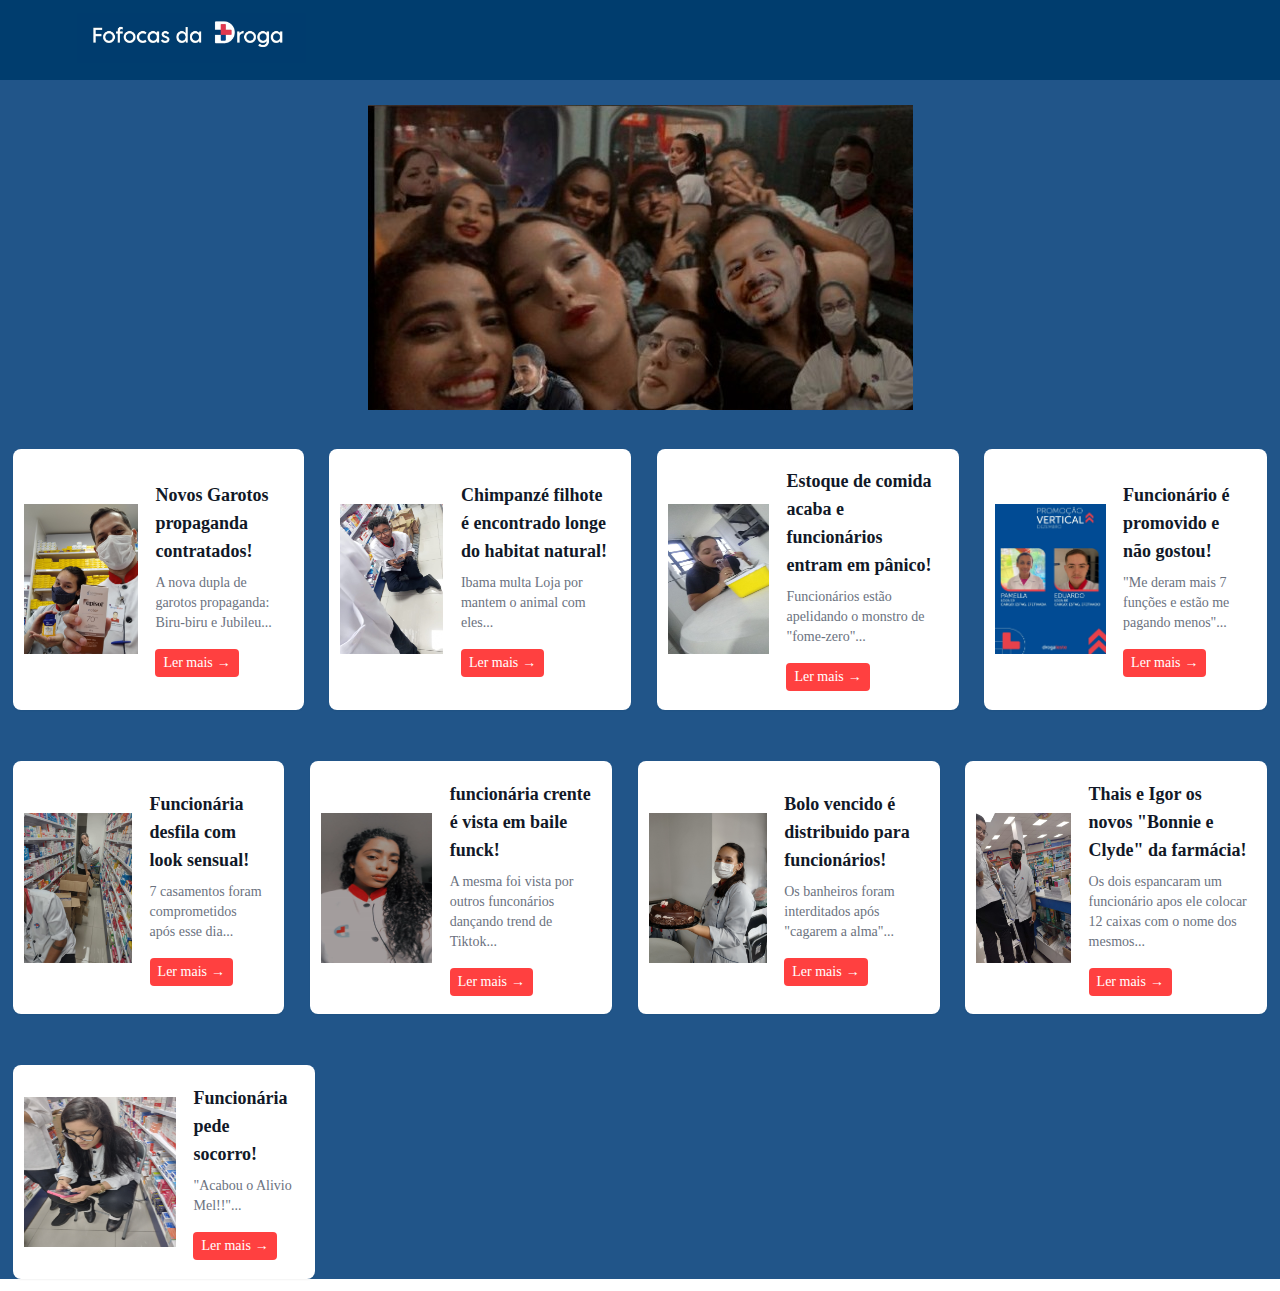
<file: index.html>
<!DOCTYPE html>
<html lang="en">
<head>
    <meta charset="UTF-8">
    <meta name="viewport" content="width=device-width, initial-scale=1.0">
    <title>Fofocas da Droga</title>
    <link rel="stylesheet" href="index.css">
    <link rel="icon" type="image/png" href="./img/icon.jpg">
</head>
<body>
    
    <nav>
        <div class="titulo">
            <img src="./img/titulo.jpg" alt="" height="50px">
        </div>
    </nav>

    <main>
        <div class="central">
            <img src="./img/Logo.jpg">
        </div>
        <div class="cartinha">
            <div class="card">
                <div class="image"><img src="./img/ale a amanda.jpg" object-fit="cover" width="100%" height="150px" border-radius="8px" alt=""></div>
                <div class="content">
                    <a href="#">
                        <span class="title">
                        Novos Garotos propaganda contratados!
                        </span>
                    </a>
                        <p class="desc">
                        A nova dupla de garotos propaganda: Biru-biru e Jubileu...
                        </p> 
                    <a class="action" href="artigo-ale.html">
                        Ler mais
                        <span aria-hidden="true">
                        →
                        </span>
                    </a>
                </div>
            </div>
            <div class="card">
                <div class="image"><img src="./img/ana no celular.jpg" object-fit="cover" width="100%" height="150px" border-radius="8px" alt=""></div>
                <div class="content">
                    <a href="#">
                        <span class="title">
                        Chimpanzé filhote é encontrado longe do habitat natural!
                        </span>
                    </a>
                        <p class="desc">
                        Ibama multa Loja por mantem o animal com eles...
                        </p> 
                    <a class="action" href="artigo-ana.html">
                        Ler mais
                        <span aria-hidden="true">
                        →
                        </span>
                    </a>
                </div>
            </div> 
            <div class="card">
                <div class="image"><img src="./img/andressa comendo.jpg" object-fit="cover" width="100%" height="150px" border-radius="8px" alt=""></div>
                <div class="content">
                    <a href="#">
                        <span class="title">
                        Estoque de comida acaba e funcionários entram em pânico!
                        </span>
                    </a>
                        <p class="desc">
                        Funcionários estão apelidando o monstro de "fome-zero"...
                        </p> 
                    <a class="action" href="#">
                        Ler mais
                        <span aria-hidden="true">
                        →
                        </span>
                    </a>
                </div>
            </div>  
            <div class="card">
                <div class="image"><img src="./img/edu promovido.jpg" object-fit="cover" width="100%" height="150px" border-radius="8px" alt=""></div>
                <div class="content">
                    <a href="#">
                        <span class="title">
                        Funcionário é promovido e não gostou!
                        </span>
                    </a>
                        <p class="desc">
                        "Me deram mais 7 funções e estão me pagando menos"...
                        </p> 
                    <a class="action" href="#">
                        Ler mais
                        <span aria-hidden="true">
                        →
                        </span>
                    </a>
                </div>
            </div>  
        </div>
        <div class="cartelinha">
        <div class="card">
            <div class="image"><img src="./img/Rosi fazendo pose.jpg" object-fit="cover" width="100%" height="150px" border-radius="8px" alt=""></div>
            <div class="content">
                <a href="#">
                    <span class="title">
                    Funcionária desfila com look sensual!
                    </span>
                </a>
                    <p class="desc">
                    7 casamentos foram comprometidos após esse dia...
                    </p> 
                <a class="action" href="#">
                    Ler mais
                    <span aria-hidden="true">
                    →
                    </span>
                </a>
            </div>
        </div> 
        <div class="card">
            <div class="image"><img src="./img/Ingrid.jpg" object-fit="cover" width="100%" height="150px" border-radius="8px" alt=""></div>
            <div class="content">
                <a href="#">
                    <span class="title">
                    funcionária crente é vista em baile funck!
                    </span>
                </a>
                    <p class="desc">
                    A mesma foi vista por outros funconários dançando trend de Tiktok...
                    </p> 
                <a class="action" href="#">
                    Ler mais
                    <span aria-hidden="true">
                    →
                    </span>
                </a>
            </div>
        </div> 
        <div class="card">
            <div class="image"><img src="./img/amanda e o bolo.jpg" object-fit="cover" width="100%" height="150px" border-radius="8px" alt=""></div>
            <div class="content">
                <a href="#">
                    <span class="title">
                    Bolo vencido é distribuido para funcionários!
                    </span>
                </a>
                    <p class="desc">
                    Os banheiros foram interditados após "cagarem a alma"...
                    </p> 
                <a class="action" href="#">
                    Ler mais
                    <span aria-hidden="true">
                    →
                    </span>
                </a>
            </div>
        </div> 
        <div class="card">
            <div class="image"><img src="./img/Thais e Igor.jpg" object-fit="cover" width="100%" height="150px" border-radius="8px" alt=""></div>
            <div class="content">
                <a href="#">
                    <span class="title">
                    Thais e Igor os novos "Bonnie e Clyde" da farmácia!
                    </span>
                </a>
                    <p class="desc">
                    Os dois espancaram um funcionário apos ele colocar 12 caixas com o nome dos mesmos...
                    </p> 
                <a class="action" href="#">
                    Ler mais
                    <span aria-hidden="true">
                    →
                    </span>
                </a>
            </div>
        </div> 
        </div>  
        <div class="cartelao">
            <div class="card">
                <div class="image"><img src="./img/thais no celular.jpg" object-fit="cover" width="100%" height="150px" border-radius="8px" alt=""></div>
                <div class="content">
                    <a href="#">
                        <span class="title">
                        Funcionária pede socorro!
                        </span>
                    </a>
                        <p class="desc">
                        "Acabou o Alivio Mel!!"...
                        </p> 
                    <a class="action" href="#">
                        Ler mais
                        <span aria-hidden="true">
                        →
                        </span>
                    </a>
                </div>
            </div> 
        </div>
    </main>

    <footer>

    </footer>
</body>
</html>
</file>
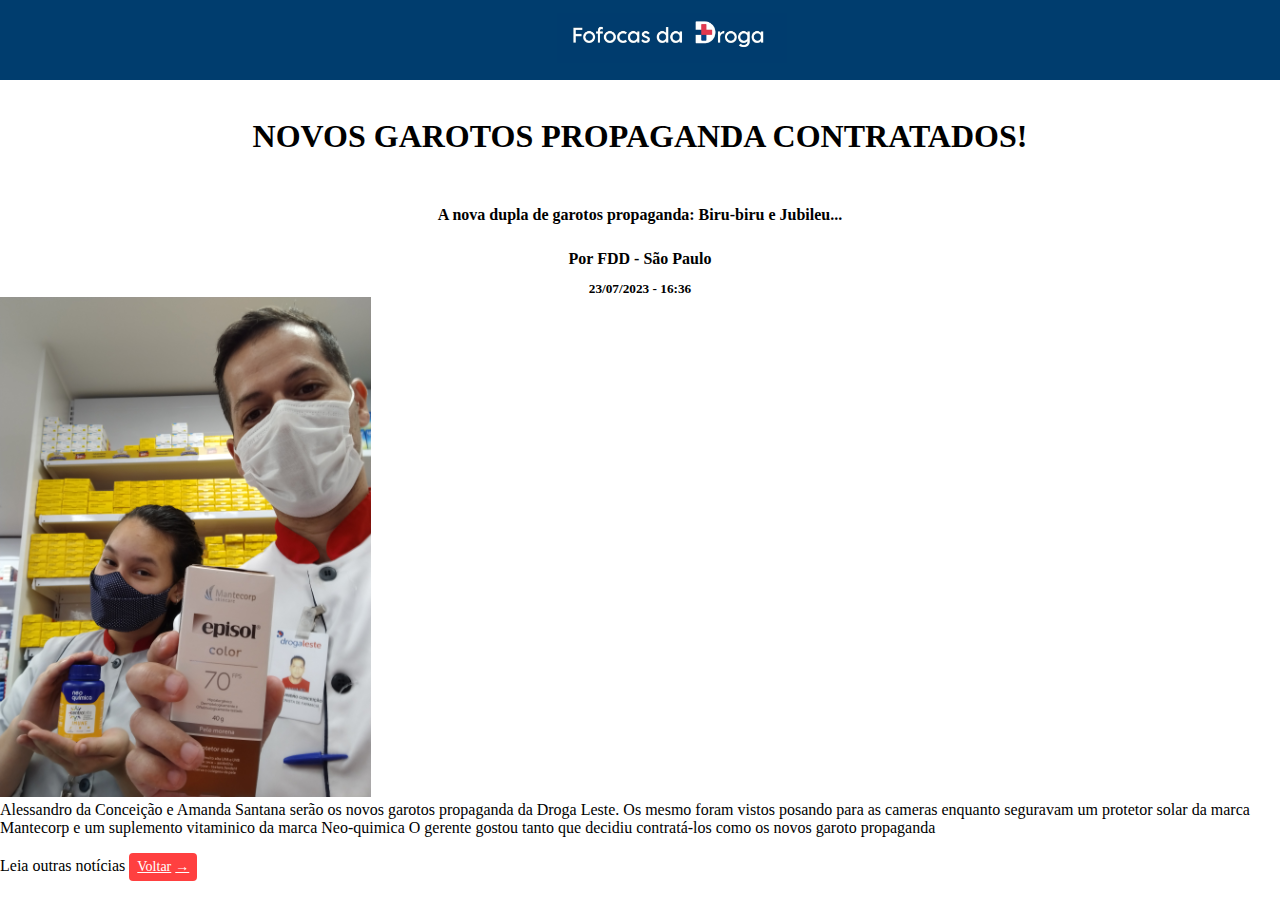
<file: artigo-ale.html>
<!DOCTYPE html>
<html lang="en">
<head>
    <meta charset="UTF-8">
    <meta name="viewport" content="width=device-width, initial-scale=1.0">
    <title>Novos Garotos propaganda contratados!</title>
    <link rel="stylesheet" href="artigo-ale.css">
    <link rel="icon" type="image/png" href="./img/icon.jpg">
</head>
<body>
    <nav>
        <div class="titulo">
        <img src="./img/titulo.jpg" alt="" height="50px">
        </div>
    </nav>
    <main>
        <h1>NOVOS GAROTOS PROPAGANDA CONTRATADOS!</h1>
        <h4>A nova dupla de garotos propaganda: Biru-biru e Jubileu...</h4>
        <h4>Por FDD - São Paulo</h4>
        <h5>23/07/2023 - 16:36  </h5>

        <img src="./img/ale a amanda.jpg" alt="" height="500px">

        <p>Alessandro da Conceição e Amanda Santana serão os novos garotos
            propaganda da Droga Leste.
            Os mesmo foram vistos posando para as cameras enquanto seguravam um protetor solar da marca Mantecorp e um suplemento vitaminico da marca Neo-quimica
            O gerente gostou tanto que decidiu contratá-los como os novos garoto propaganda
        </p>
        <p>Leia outras notícias <a class="action" href="index.html">
            Voltar
            <span aria-hidden="true">
            →
            </span>
        </a>
        </p>
    </main>
</body>
</html>
</file>
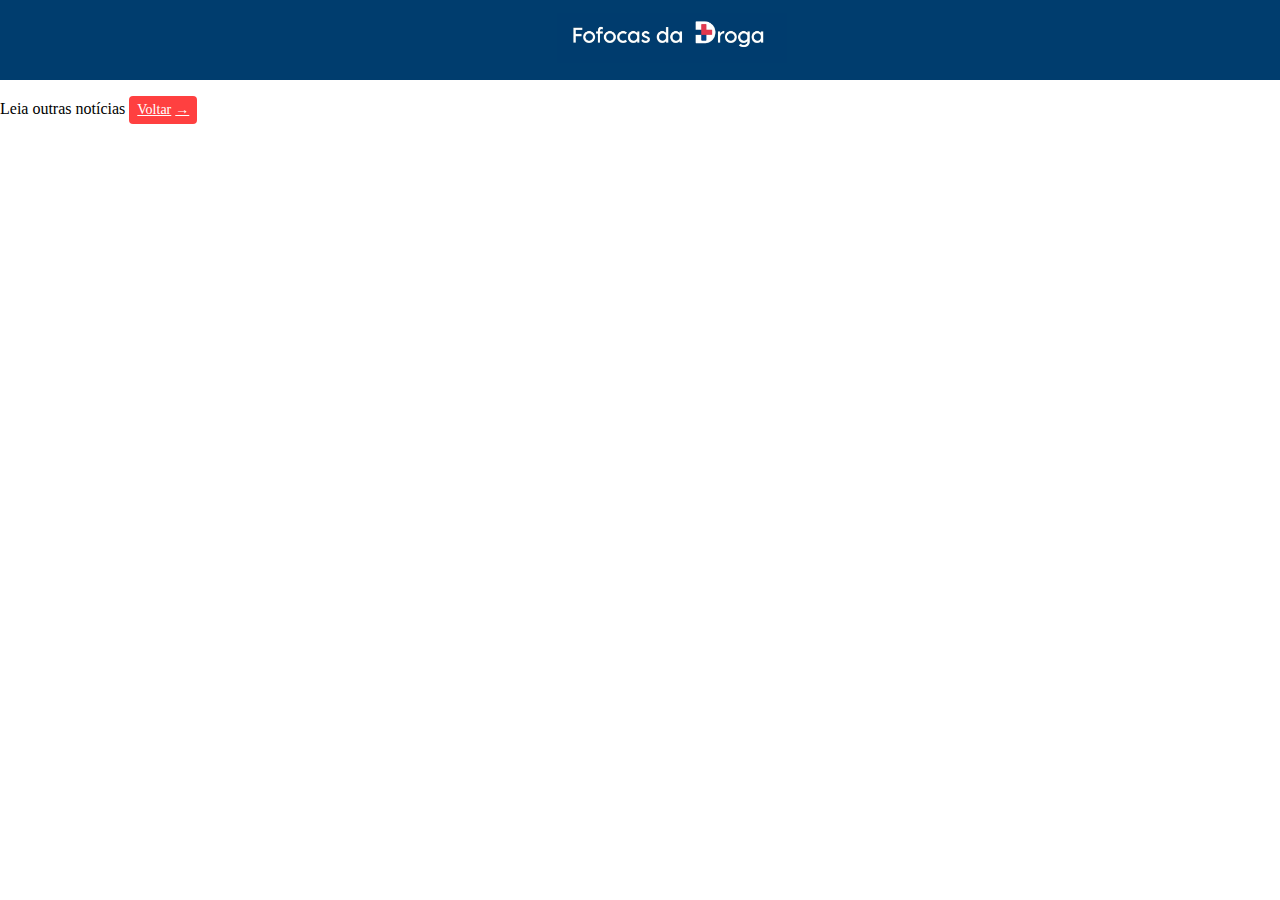
<file: artigo-ana.html>
<!DOCTYPE html>
<html lang="en">
<head>
    <meta charset="UTF-8">
    <meta name="viewport" content="width=device-width, initial-scale=1.0">
    <title>Chimpanzé filhote é encontrado longe do habitat natural!</title>
    <link rel="stylesheet" href="artigo-ana.css">
    <link rel="icon" type="image/png" href="./img/icon.jpg">
</head>
<body>
    <nav>
        <div class="titulo">
        <img src="./img/titulo.jpg" alt="" height="50px">
        </div>
    </nav>
    <main>
        <p>Leia outras notícias <a class="action" href="index.html">
            Voltar
            <span aria-hidden="true">
            →
            </span>
        </a>
        </p>
    </main>
</body>
</html>
</file>
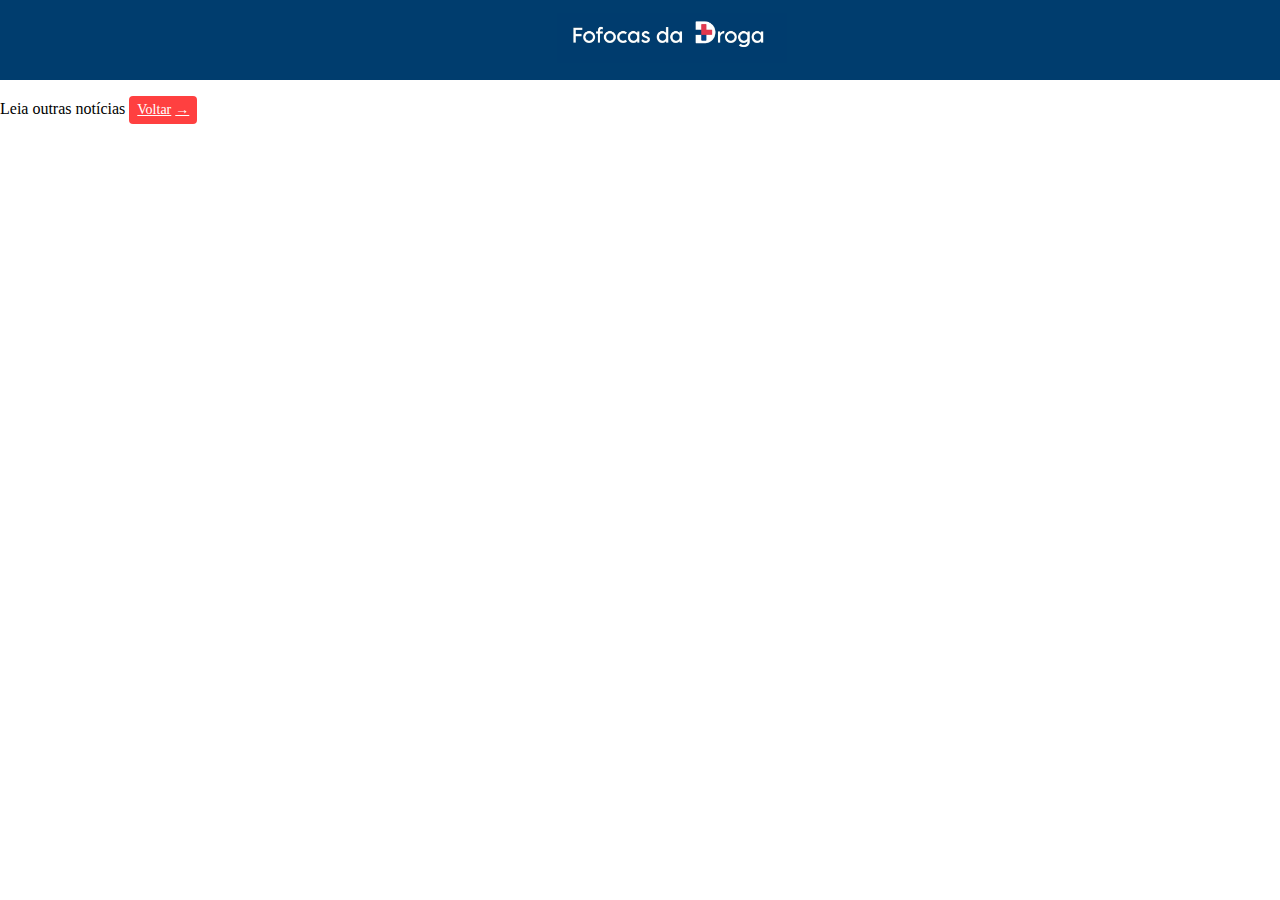
<file: artigo-andressa.html>
<!DOCTYPE html>
<html lang="en">
<head>
    <meta charset="UTF-8">
    <meta name="viewport" content="width=device-width, initial-scale=1.0">
    <title>Estoque de comida acaba e funcionários entram em pânico!</title>
    <link rel="stylesheet" href="artigo-ana.css">
    <link rel="icon" type="image/png" href="./img/icon.jpg">
</head>
<body>
    <nav>
        <div class="titulo">
        <img src="./img/titulo.jpg" alt="" height="50px">
        </div>
    </nav>
    <main>
        <p>Leia outras notícias <a class="action" href="index.html">
            Voltar
            <span aria-hidden="true">
            →
            </span>
        </a>
        </p>
    </main>
</body>
</html>
</file>
<file: index.css>
* {padding: 0; margin: 0;}

nav {
    Font-family: Arial;
    background-color: #003d6e;
    color: white;
    padding: 1vw;
    justify-content: center;
    align-items: center;
}
.titulo {
    margin-left: 5vw;
}
main {
    background-color: #215589;
}
.central {
    display: flex;
    justify-content: center;
    padding-top: 2vw;
}

.cartinha {
    display: flex;
    justify-content: center;
}
.cartelinha {
    display: flex;
    justify-content: center;
}

.card {
    max-width: 300px;
    border-radius: 0.5rem;
    background-color: #fff;
    box-shadow: 0 1px 2px 0 rgba(0, 0, 0, 0.05);
    border: 1px solid transparent;
    display: flex;
    margin: 1vw;
    justify-content: center;
    align-items: center;
    position: relative;
    margin-top: 3vw;
}
.card a {
    text-decoration: none
}
.content {
    padding: 1.1rem;
}
.image {
    object-fit: cover;
    width: 100%;
    height: 150px;
    margin-left: 10px;
}

.title {
    color: #111827;
    font-size: 1.125rem;
    line-height: 1.75rem;
    font-weight: 600;
}
.desc {
    margin-top: 0.5rem;
    color: #6B7280;
    font-size: 0.875rem;
    line-height: 1.25rem;
}  
.action {
    display: inline-flex;
    margin-top: 1rem;
    color: #ffffff;
    font-size: 0.875rem;
    line-height: 1.25rem;
    font-weight: 500;
    align-items: center;
    gap: 0.25rem;
    background-color: #ff4040;
    padding: 4px 8px;
    border-radius: 4px;
}  
.action span {
    transition: .3s ease;
}  
.action:hover span {
    transform: translateX(4px);
}
</file>
<file: artigo-ale.css>
* {padding: 0; margin: 0;}

nav {
    background-color: rgb(0, 61, 110);
    padding: 1vw;
    justify-content: center;
    align-items: center;
    display: flex;
}
.titulo {
    margin-left: 5vw;
}

img {
    align-items: center;
}

.action {
    display: inline-flex;
    margin-top: 1rem;
    color: #ffffff;
    font-size: 0.875rem;
    line-height: 1.25rem;
    font-weight: 500;
    align-items: center;
    gap: 0.25rem;
    background-color: #ff4040;
    padding: 4px 8px;
    border-radius: 4px;
}  
.action span {
    transition: .3s ease;
}  
.action:hover span {
    transform: translateX(4px);
}  
h1 {
    display: flex;
    justify-content: center;
    padding: 3vw;
}
h4 {
    display: flex;
    justify-content: center;
    padding: 1vw;
}
h5 {
    display: flex;
    justify-content: center;
}
</file>
<file: artigo-ana.css>
* {padding: 0; margin: 0;}

nav {
    background-color: rgb(0, 61, 110);
    padding: 1vw;
    justify-content: center;
    align-items: center;
    display: flex;
}
.titulo {
    margin-left: 5vw;
}
.action {
    display: inline-flex;
    margin-top: 1rem;
    color: #ffffff;
    font-size: 0.875rem;
    line-height: 1.25rem;
    font-weight: 500;
    align-items: center;
    gap: 0.25rem;
    background-color: #ff4040;
    padding: 4px 8px;
    border-radius: 4px;
}  
.action span {
    transition: .3s ease;
}  
.action:hover span {
    transform: translateX(4px);
}
</file>
